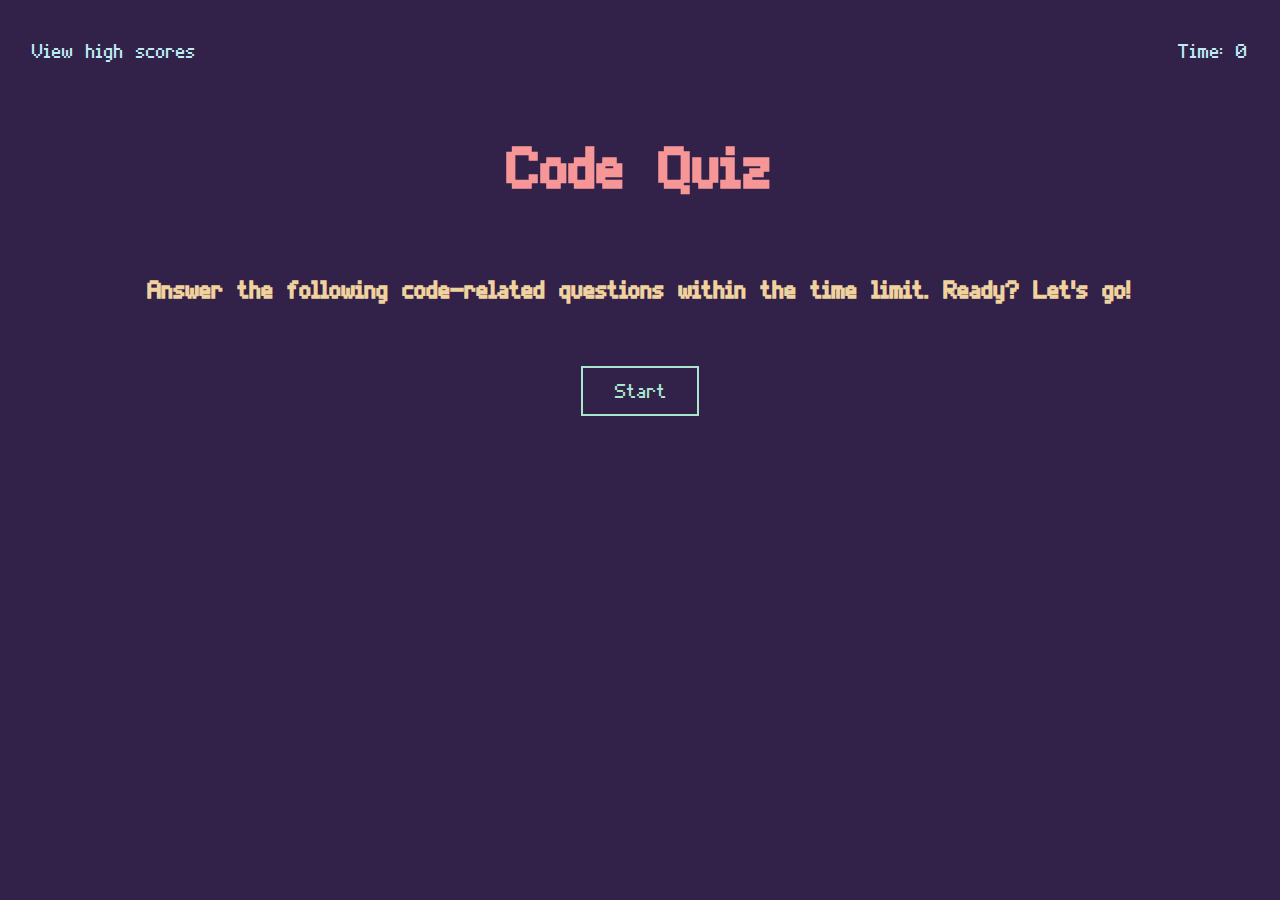
<file: index.html>
<!DOCTYPE html>
<!--[if lt IE 7]>      <html class="no-js lt-ie9 lt-ie8 lt-ie7"> <![endif]-->
<!--[if IE 7]>         <html class="no-js lt-ie9 lt-ie8"> <![endif]-->
<!--[if IE 8]>         <html class="no-js lt-ie9"> <![endif]-->
<!--[if gt IE 8]>      <html class="no-js"> <!--<![endif]-->
<html>
    <head>
        <meta charset="utf-8">
        <meta http-equiv="X-UA-Compatible" content="IE=edge">
        <title>Code Quiz</title>
        <meta name="description" content="">
        <meta name="viewport" content="width=device-width, initial-scale=1">
        <link rel="stylesheet" href="./css/styles.css">
    </head>
    <body>
        <!--[if lt IE 7]>
            <p class="browsehappy">You are using an <strong>outdated</strong> browser. Please <a href="#">upgrade your browser</a> to improve your experience.</p>
        <![endif]-->

        <!-- Top nav elements -->
        <nav id="navigation"> 
            <a id="showHighScore" href="high-scores.html">View high scores</a>
            <p id="counter">Time: 0</p>
        </nav>

        <div id="quizContainer" class="quiz-container">
            <!-- Reusable page element -->
            <h1 id="quizTitle" class="quiz-title center">Code Quiz</h1> 

            <!-- Starter page elements -->
            <h2 id="quizIntro" class="quiz-subtitle center">Answer the following code-related questions within the time limit. Ready? Let's go!</h2>
            <button id="startBtn" class="primary-button">Start</button>  
            
            <!-- Quiz elements -->
            <div id="answerContainer" class="answer-container hidden">
                <div class="quiz-question">
                    <h1 id="quizQuestion" class="quiz-subtitle">The question goes here</h1>
                    <button class="answer-button" id="optionA"></button>
                    <button class="answer-button" id="optionB"></button>
                    <button class="answer-button" id="optionC"></button>
                    <button class="answer-button" id="optionD"></button>
                </div>
                <div class="quiz-result">
                    <h2 class="hidden" id="quizResult"></h2>
                </div>
            </div>

            <!-- High score input -->
            <div id="initialsContainer" class="initials-container hidden">
                <h1>All done!</h1>
                <h2 id="finalScore"></h2>
                <form>
                    <h2>
                        <label for="initials">Enter your initials</label>
                    </h2>
                    <input type="text" placeholder="Initials" id="initials" name="initials" class="initials-input">
                    <button id="submitBtn" class="primary-button">Submit</button>
                </form>
            </div>

            <!-- High scores -->
            <div id="scoreContainer" class="score-container hidden">
                <h1>High scores</h1>
                <ul id="scoreList">
                <!-- Items will be added here -->
                </ul>

            </div>
        </div>

        <script src="./js/main.js" async defer></script>
    </body>
</html>
</file>
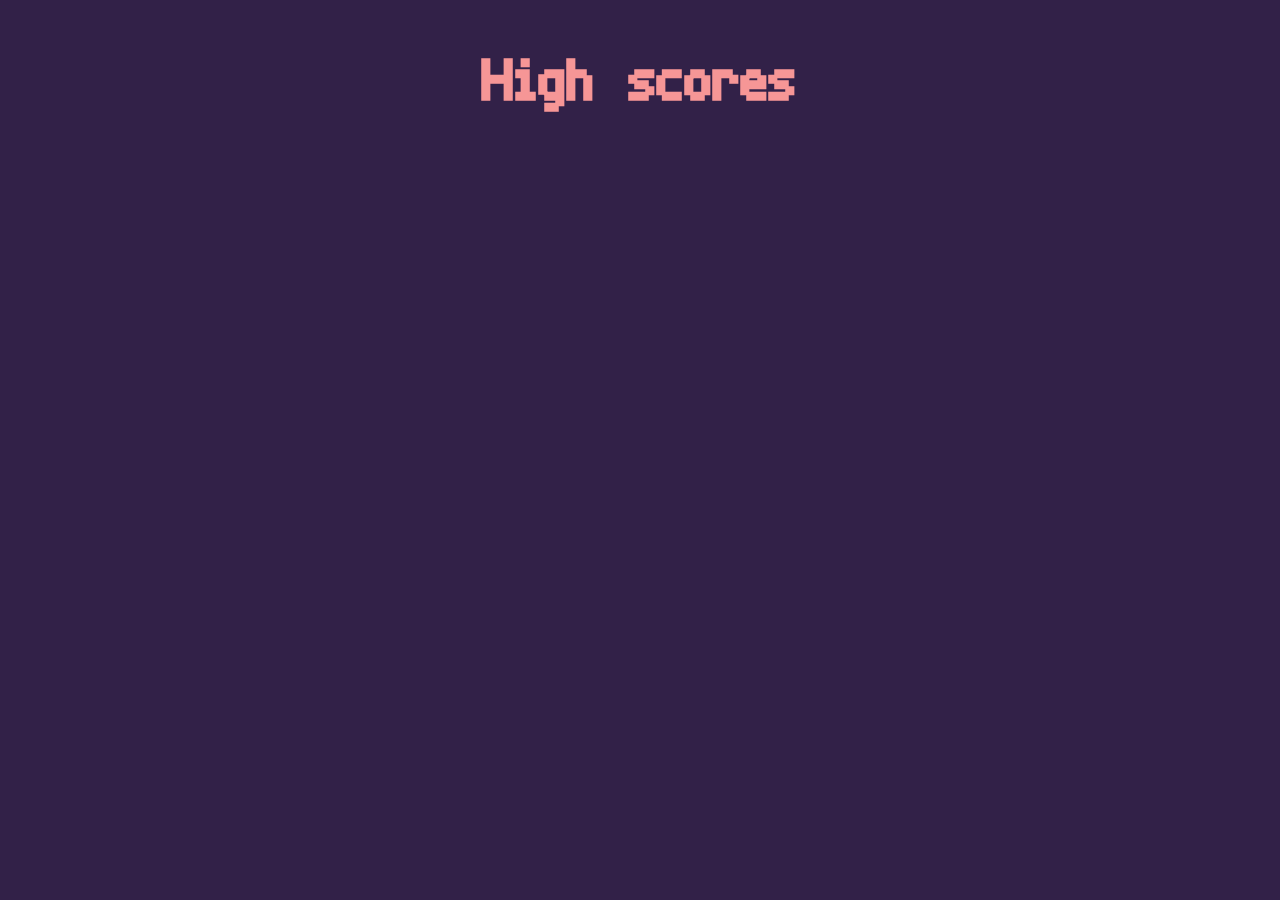
<file: high-scores.html>
<!DOCTYPE html>
<!--[if lt IE 7]>      <html class="no-js lt-ie9 lt-ie8 lt-ie7"> <![endif]-->
<!--[if IE 7]>         <html class="no-js lt-ie9 lt-ie8"> <![endif]-->
<!--[if IE 8]>         <html class="no-js lt-ie9"> <![endif]-->
<!--[if gt IE 8]>      <html class="no-js"> <!--<![endif]-->
<html>
    <head>
        <meta charset="utf-8">
        <meta http-equiv="X-UA-Compatible" content="IE=edge">
        <title>Code Quiz | High Scores</title>
        <meta name="description" content="">
        <meta name="viewport" content="width=device-width, initial-scale=1">
        <link rel="stylesheet" href="./css/styles.css">
    </head>
    <body id = "highScorePage">
        <!--[if lt IE 7]>
            <p class="browsehappy">You are using an <strong>outdated</strong> browser. Please <a href="#">upgrade your browser</a> to improve your experience.</p>
        <![endif]-->

        <!-- Top nav elements -->
        <!-- <nav id="navigation"> 
            <a id="showHighScore" href="high-scores.html">View high scores</a>
            <p id="counter">Time: 0</p>
        </nav> -->
        <div id="scoreContainerNav" class="score-container">
            <h1>High scores</h1>
            <ul id="scoreListNav">
                <!-- Items will be added here -->
            </ul>
        </div>
                
        <script src="./js/highScores.js" async defer></script>
    </body>
</html>
</file>
<file: css/styles.css>
@font-face {
    font-family: "ThinPixel7";
    src: url("../assets/ThinPixel7.woff2") format("woff2"),
         url("../assets/ThinPixel7.woff") format("woff");
}

:root {
    --pink: #F69696;
    --yellow: #EFD29E;
    --green: #AAE5D0;
    --blue: #BEEBF4;
    --dark: #322148;
    --light: #C8BCD8;
}

*:focus {
    outline: 2px solid var(--light);
}

body {
    background-color: var(--dark);
    font-family: "ThinPixel7";
}

/** Main styling **/ 
nav {
    display: flex;
    justify-content: space-between;
}

h1 {
    color: var(--pink);
    font-size: 7em;
    line-height: 0.7em;
    margin: 24px 8px;
}

h2 {
    color: var(--yellow);
    font-size: 3em;
    line-height: 1em;
}

p, a {
    font-size: 2.5em;
    line-height: 0em;
}

a {
    color: var(--blue);
    text-decoration-color: transparent;
    text-decoration-thickness: 2px;
    margin: 40px 0px;
}

a:hover {
    text-decoration-color: var(--blue);
    transition: all 0.23s;
}

a:focus {
    outline: 0;
}

nav {
    color: var(--blue);
    padding: 0px 24px;
}

ul {
    padding: 0px;
}

li {
    color: var(--light);
    list-style-type: none;
}

.quiz-container {
    display: flex;
    justify-content: center;
    flex-direction: column;
    padding: 8px;
}

button {
    transition: all 200ms;
    font-family: "ThinPixel7";
    font-size: 2.5em;
    border-radius: 0px;
    background-color: transparent;
    margin: 16px 0px;
    padding: 0px 30px 6px 32px;
}

.primary-button {
    flex-basis: content;
    align-self: center;
    border: 2px solid var(--green);
    color: var(--green);
    width: 100%;
}

.primary-button:hover {
    background-color: var(--green);
    color: var(--dark);
    cursor: pointer;
}

.center {
    text-align: center;
}

/** Question styling **/ 
.answer-container {
    display: flex;
    flex-direction: row;
    align-items: flex-start;
}

.quiz-question {
    display: flex;
    flex-direction: column;
    align-items: flex-start;
    width: 70%;
}

.quiz-result {
    width: 30%;
    padding-left: 40px;
}

.fade {
    opacity: 0;
    transition: all 400ms;
}

.answer-button {
    border: 2px solid var(--light);
    color: var(--light);
    background-color: transparent;
    text-align:left;
    width: 100%;
}

.answer-button:hover {
    background-color: var(--light);
    color: var(--dark);
    cursor: pointer;
}

/** High score form styling **/
input[type=text] {
    padding: 0px 12px 4px 12px;
    border: 2px solid var(--light);
    font-family: inherit;
    font-size: 2.5em;
    margin-right: 16px;
}

.initials-container {
    margin: 0 auto;
    display: flex;
    flex-direction: column;
}

.initials-container h1 {
    margin-bottom: 8px;
}

.initials-container > h2 {
    margin: 0px 0px 16px 0px;
}

form h2 {
    margin: 16px 0px 8px 0px;
}

/* High score styling */
.score-container {
    margin: 0 auto;
    display: flex;
    flex-direction: column;
    align-items: center;
}

.score-container ul {
    display: flex;
    flex-direction: column-reverse;
}

.score-list-item {
    display: flex;
}

.score-list-item div {
    padding: 0px 8px;
}


.score-container h1 {
    text-align: center;
}

.hidden {
    display: none;
}

/** Media queries **/
@media screen and (min-width: 700px) {
    .primary-button {
        width: auto;
    }
    
    .answer-button {
        width: auto;
    }
}
</file>
